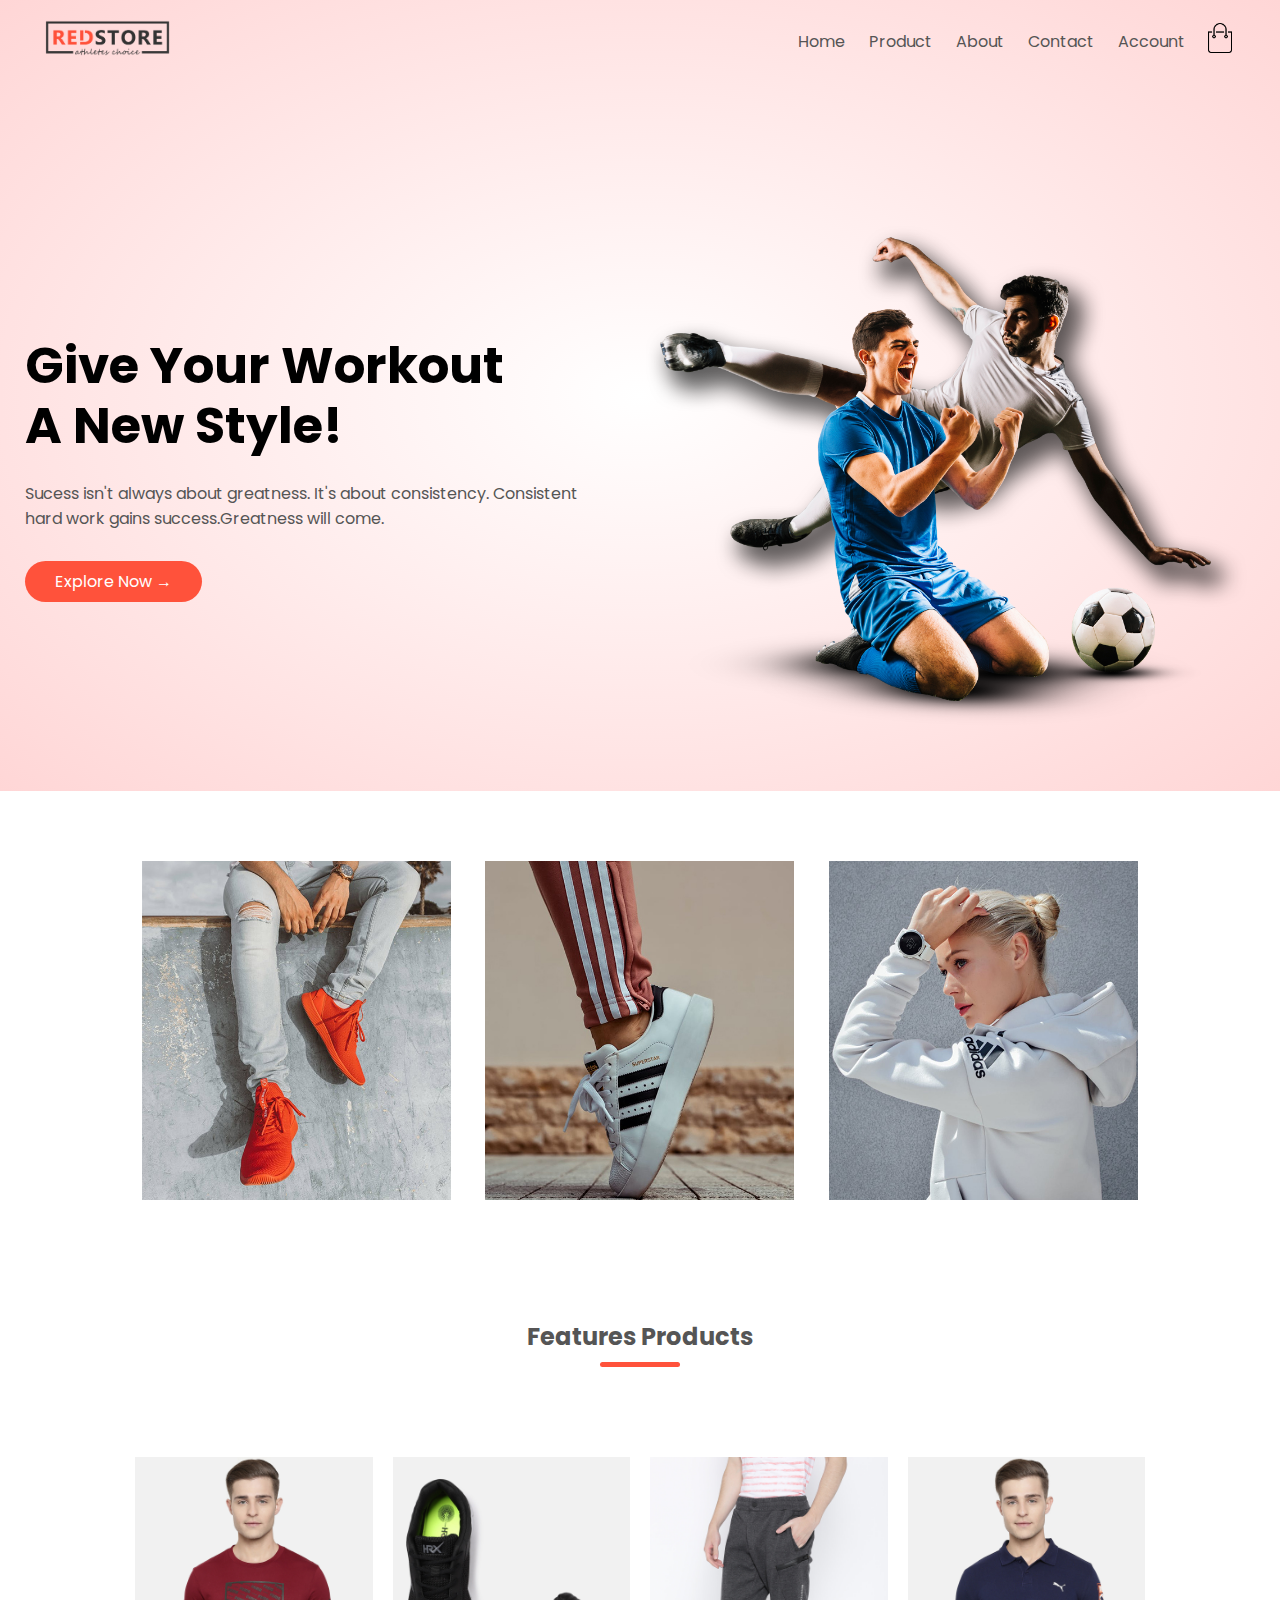
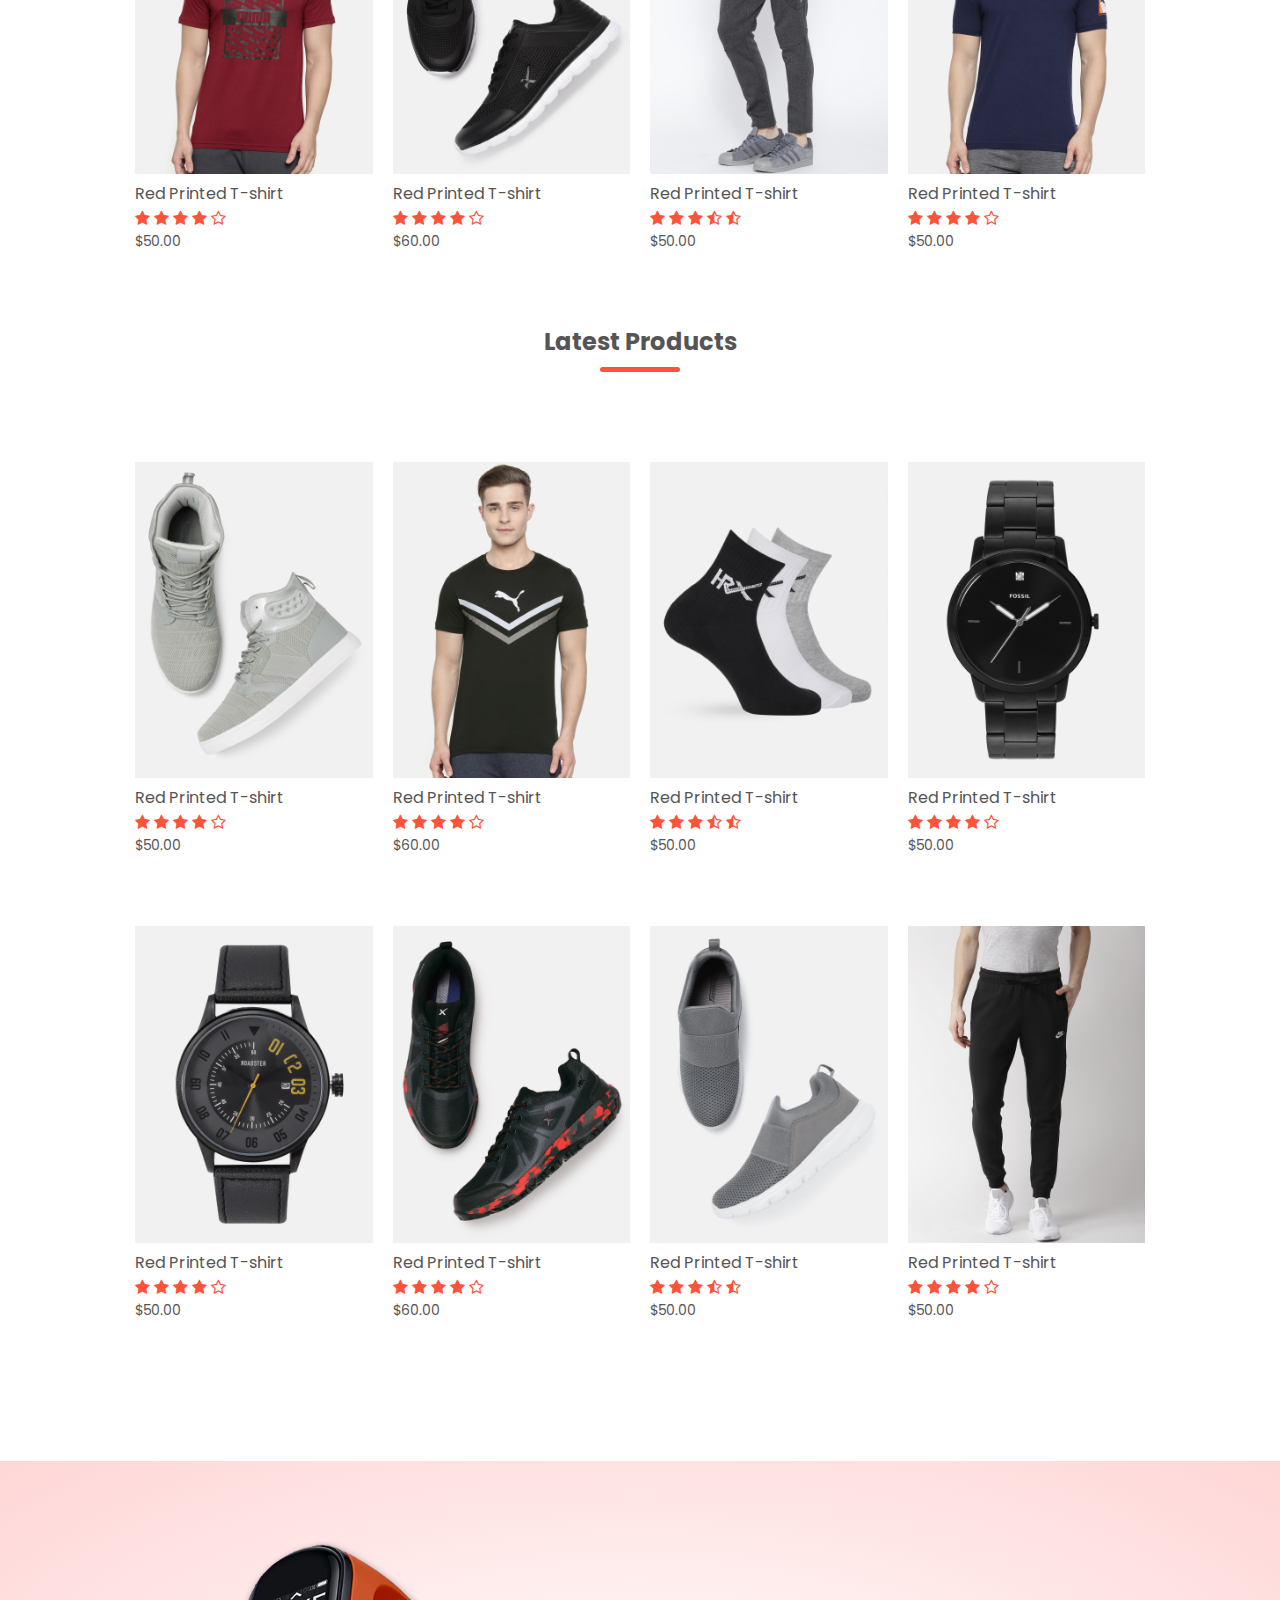
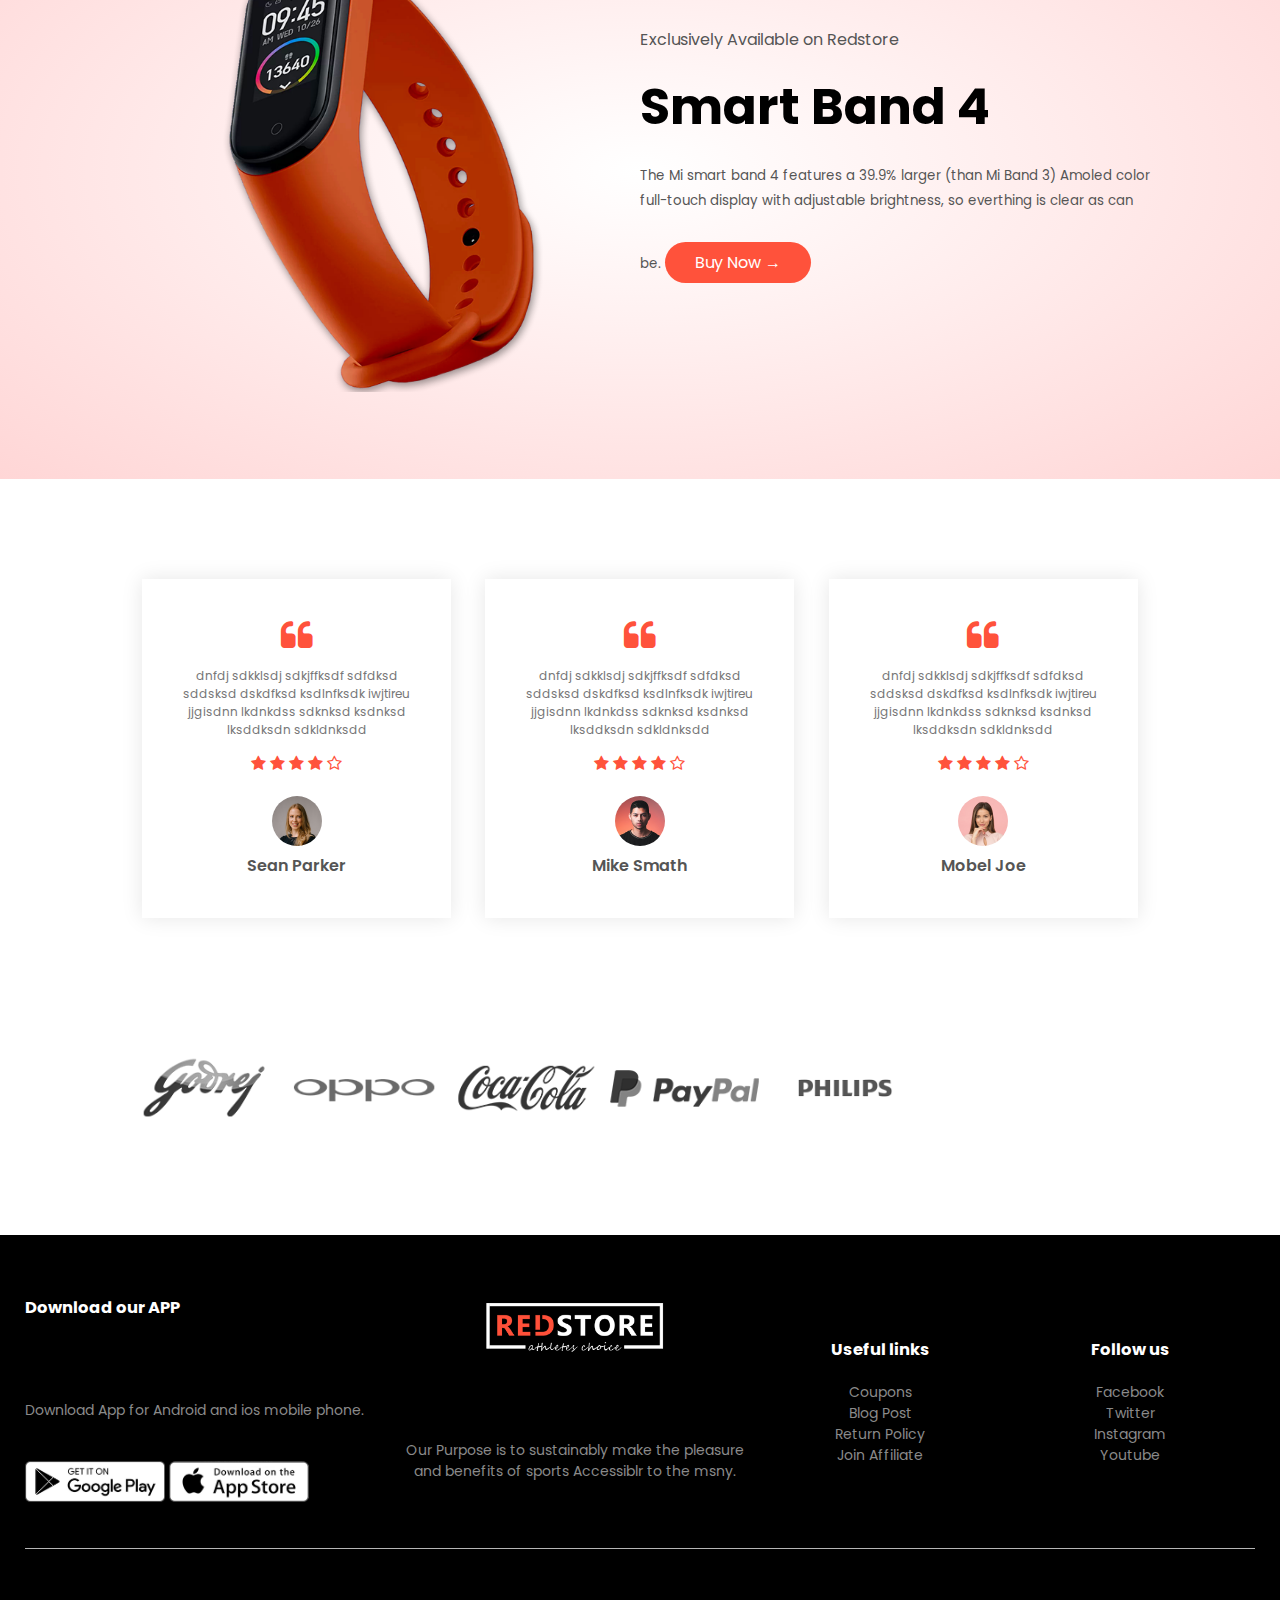
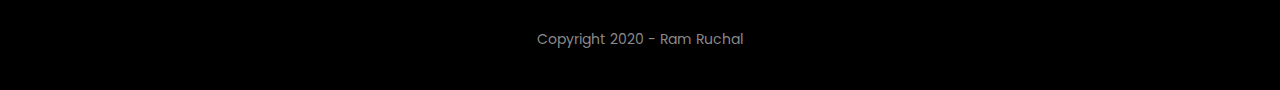
<file: index.html>
<!DOCTYPE html>
<html>
<head>
	<meta charset="utf-8">
	<title>Ecommerce</title>
	<link rel="stylesheet" href="style.css">
	<link rel="preconnect" href="https://fonts.gstatic.com">
    <link href="https://fonts.googleapis.com/css2?family=Poppins:wght@300;400;500;600;700&display=swap" rel="stylesheet">
    <link rel="stylesheet"   href="https://stackpath.bootstrapcdn.com/font-awesome/4.7.0/css/font-awesome.min.css">
</head>
<body>
	<div class="header">
	<div class="container">
		<div class="navbar">
		    <div class="logo">
			    <a href="index.html"><img src="images/logo.png" width="125px"></a>
		</div>
		    <nav>
			    <ul id="Menuitems">
				    <li><a href="index.html">Home</a></li>
				    <li><a href="product.html">Product</a></li>
				    <li><a href="#">About</a></li>
				    <li><a href="#">Contact</a></li>
				    <li><a href="account.html">Account</a></li>
			    </ul>
		    </nav>
		    <a href="cart.html"><img src="images/cart.png" width="30px" height="30px"></a>
		    <img src="images/menu.png" class="menu-icon" onclick="menutoggle()">
	    </div>
	    <div class="row">
	    	<div class="col-2">
	    		<h1>Give Your Workout<br>A New Style!</h1>
	    		<p>Sucess isn't always about greatness. It's about consistency. Consistent<br>hard work gains success.Greatness will come.</p>
	    		<a href="" class="btn">Explore Now &#8594;</a>
	    	</div>
	    	<div class="col-2">
	    		<img src="images/image1.png">
	    	</div>
	    </div>

	</div>
	</div>
<!-------- features categories------------->
    <div class="categories">
    	<div class="small-container">
    	<div class="row">
    		<div class="col-3">
    			<img src="images/category-1.jpg">
    		</div>
    		<div class="col-3">
    			<img src="images/category-2.jpg">
    			
    		</div>
    		<div class="col-3">
    			<img src="images/category-3.jpg">
    			
    		</div>
    		
    	</div>
        </div>
    </div>
<!-------- features products------------->
    <div class="small-container">
    	<h2 class="title">Features Products</h2>
    	<div class="row">
    		<div class="col-4">
    			<a href="productdetial.html"><img src="images/product-1.jpg"></a>
    			<a href="productdetial.html"><h4>Red Printed T-shirt</h4></a>
    			<div class="ratings">
    				<i class="fa fa-star"></i>
    				<i class="fa fa-star"></i>
    				<i class="fa fa-star"></i>
    				<i class="fa fa-star"></i>
    				<i class="fa fa-star-o"></i>


    			</div>
    			<p>$50.00</p>
    		</div>
    		<div class="col-4">
    			<img src="images/product-2.jpg">
    			<h4>Red Printed T-shirt</h4>
    			<div class="ratings">
    				<i class="fa fa-star"></i>
    				<i class="fa fa-star"></i>
    				<i class="fa fa-star"></i>
    				<i class="fa fa-star"></i>
    				<i class="fa fa-star-o"></i>


    			</div>
    			<p>$60.00</p>
    		</div>
    		<div class="col-4">
    			<img src="images/product-3.jpg">
    			<h4>Red Printed T-shirt</h4>
    			<div class="ratings">
    				<i class="fa fa-star"></i>
    				<i class="fa fa-star"></i>
    				<i class="fa fa-star"></i>
    				<i class="fa fa-star-half-o"></i>
    				<i class="fa fa-star-half-o"></i>


    			</div>
    			<p>$50.00</p>
    		</div>
    		<div class="col-4">
    			<img src="images/product-4.jpg">
    			<h4>Red Printed T-shirt</h4>
    			<div class="ratings">
    				<i class="fa fa-star"></i>
    				<i class="fa fa-star"></i>
    				<i class="fa fa-star"></i>
    				<i class="fa fa-star"></i>
    				<i class="fa fa-star-o"></i>


    			</div>
    			<p>$50.00</p>
    		</div>
    		
    	</div>
    	<h2 class="title">Latest Products</h2>
    	<div class="row">
    		<div class="col-4">
    			<img src="images/product-5.jpg">
    			<h4>Red Printed T-shirt</h4>
    			<div class="ratings">
    				<i class="fa fa-star"></i>
    				<i class="fa fa-star"></i>
    				<i class="fa fa-star"></i>
    				<i class="fa fa-star"></i>
    				<i class="fa fa-star-o"></i>


    			</div>
    			<p>$50.00</p>
    		</div>
    		<div class="col-4">
    			<img src="images/product-6.jpg">
    			<h4>Red Printed T-shirt</h4>
    			<div class="ratings">
    				<i class="fa fa-star"></i>
    				<i class="fa fa-star"></i>
    				<i class="fa fa-star"></i>
    				<i class="fa fa-star"></i>
    				<i class="fa fa-star-o"></i>


    			</div>
    			<p>$60.00</p>
    		</div>
    		<div class="col-4">
    			<img src="images/product-7.jpg">
    			<h4>Red Printed T-shirt</h4>
    			<div class="ratings">
    				<i class="fa fa-star"></i>
    				<i class="fa fa-star"></i>
    				<i class="fa fa-star"></i>
    				<i class="fa fa-star-half-o"></i>
    				<i class="fa fa-star-half-o"></i>


    			</div>
    			<p>$50.00</p>
    		</div>
    		<div class="col-4">
    			<img src="images/product-8.jpg">
    			<h4>Red Printed T-shirt</h4>
    			<div class="ratings">
    				<i class="fa fa-star"></i>
    				<i class="fa fa-star"></i>
    				<i class="fa fa-star"></i>
    				<i class="fa fa-star"></i>
    				<i class="fa fa-star-o"></i>


    			</div>
    			<p>$50.00</p>
    		</div>
    		
    	</div>
        <div class="row">
    		<div class="col-4">
    			<img src="images/product-9.jpg">
    			<h4>Red Printed T-shirt</h4>
    			<div class="ratings">
    				<i class="fa fa-star"></i>
    				<i class="fa fa-star"></i>
    				<i class="fa fa-star"></i>
    				<i class="fa fa-star"></i>
    				<i class="fa fa-star-o"></i>


    			</div>
    			<p>$50.00</p>
    		</div>
    		<div class="col-4">
    			<img src="images/product-10.jpg">
    			<h4>Red Printed T-shirt</h4>
    			<div class="ratings">
    				<i class="fa fa-star"></i>
    				<i class="fa fa-star"></i>
    				<i class="fa fa-star"></i>
    				<i class="fa fa-star"></i>
    				<i class="fa fa-star-o"></i>


    			</div>
    			<p>$60.00</p>
    		</div>
    		<div class="col-4">
    			<img src="images/product-11.jpg">
    			<h4>Red Printed T-shirt</h4>
    			<div class="ratings">
    				<i class="fa fa-star"></i>
    				<i class="fa fa-star"></i>
    				<i class="fa fa-star"></i>
    				<i class="fa fa-star-half-o"></i>
    				<i class="fa fa-star-half-o"></i>


    			</div>
    			<p>$50.00</p>
    		</div>
    		<div class="col-4">
    			<img src="images/product-12.jpg">
    			<h4>Red Printed T-shirt</h4>
    			<div class="ratings">
    				<i class="fa fa-star"></i>
    				<i class="fa fa-star"></i>
    				<i class="fa fa-star"></i>
    				<i class="fa fa-star"></i>
    				<i class="fa fa-star-o"></i>


    			</div>
    			<p>$50.00</p>
    		</div>
    		
    	</div>
    </div>
<!--------------- offer-------------------->
    <div class="offer">
    	<div class="small-container">
    		<div class="row">
    			<div class="col-2">
    				<img src="images/exclusive.png" class="offer-img">
    			</div>
    			<div class="col-2">
    				<p>Exclusively Available on Redstore</p>
    				<h1>Smart Band 4</h1>
    				<small>The Mi smart band 4 features a 39.9% larger (than Mi Band 3) Amoled color full-touch display with adjustable brightness, so everthing is clear as can be.</small>
    				<a href="" class="btn">Buy Now &#8594;</a>
    			</div>
    		</div>
    	</div>
    </div>
	

<!----------------testimonial------------->
    <div class="testimonial">
    	<div class="small-container">
    		<div class="row">
    			<div class="col-3">
    				<i class="fa fa-quote-left"></i>
    				<p>dnfdj sdkklsdj sdkjffksdf sdfdksd sddsksd dskdfksd ksdlnfksdk iwjtireu jjgisdnn lkdnkdss sdknksd ksdnksd lksddksdn sdkldnksdd</p> 
    				<div class="ratings">
    				<i class="fa fa-star"></i>
    				<i class="fa fa-star"></i>
    				<i class="fa fa-star"></i>
    				<i class="fa fa-star"></i>
    				<i class="fa fa-star-o"></i>


    			</div>
    			    <img src="images/user-1.png">
    			    <h3>Sean Parker</h3>
    			</div>
    			<div class="col-3">
    				<i class="fa fa-quote-left"></i>
    				<p>dnfdj sdkklsdj sdkjffksdf sdfdksd sddsksd dskdfksd ksdlnfksdk iwjtireu jjgisdnn lkdnkdss sdknksd ksdnksd lksddksdn sdkldnksdd</p> 
    				<div class="ratings">
    				<i class="fa fa-star"></i>
    				<i class="fa fa-star"></i>
    				<i class="fa fa-star"></i>
    				<i class="fa fa-star"></i>
    				<i class="fa fa-star-o"></i>


    			</div>
    			<img src="images/user-2.png">
    			<h3>Mike Smath</h3>
    			</div>
    			<div class="col-3">
    				<i class="fa fa-quote-left"></i>
    				<p>dnfdj sdkklsdj sdkjffksdf sdfdksd sddsksd dskdfksd ksdlnfksdk iwjtireu jjgisdnn lkdnkdss sdknksd ksdnksd lksddksdn sdkldnksdd</p> 
    				<div class="ratings">
    				<i class="fa fa-star"></i>
    				<i class="fa fa-star"></i>
    				<i class="fa fa-star"></i>
    				<i class="fa fa-star"></i>
    				<i class="fa fa-star-o"></i>


    			</div>
    			<img src="images/user-3.png">
    			<h3>Mobel Joe</h3>
    			</div>
    		</div>
    	</div>
    	
    </div>	
<!-------------------- branch------------------>
    <div class="brands">
    	<div class="small-container">
    		<div class="row">
    			<div class="col-5">
    			    <img src="images/logo-godrej.png">
    			</div>
    			<div class="col-5">
    			    <img src="images/logo-oppo.png">
    			</div>
    			<div class="col-5">
    			    <img src="images/logo-coca-cola.png">
    			</div>
    			<div class="col-5">
    			    <img src="images/logo-paypal.png">
    			</div>
    			<div class="col-5">
    			    <img src="images/logo-philips.png">
    			</div>
    		</div>
    	</div>

    </div>
<!----------------footer ----------------->    
    <div class="footer">
    	<div class="container">
    		<div class="row">
    			<div class="footer-col-1">
    				<h3>Download our APP</h3>
    				<p>Download App for Android and ios mobile phone.</p>
    				<div class="app-logo">
    					<img src="images/play-store.png">
    					<img src="images/app-store.png">
    				</div>
    			</div>
    			<div class="footer-col-2">
    				<img src="images/logo-white.png">
    				<p>Our Purpose is to sustainably make the pleasure and benefits of sports Accessiblr to the msny.</p>
    			</div>
    			<div class="footer-col-3">
    				<h3>Useful links</h3>
    				<ul>
    					<li>Coupons</li>
    					<li>Blog Post</li>
    					<li>Return Policy</li>
    					<li>Join Affiliate</li>
    				</ul>
    			</div>
    			<div class="footer-col-4">
    				<h3>Follow us</h3>
    				<ul>
    					<li>Facebook</li>
    					<li>Twitter</li>
    					<li>Instagram</li>
    					<li>Youtube</li>
    				</ul>
    			</div>

    		</div>
    		<hr>
    		<p class="copyright">Copyright 2020 - Ram Ruchal </p>
    	</div>
    </div>
    <!-----------js for toggle menu-------------->
    <script>
    	var Menuitems =document.getElementById("Menuitems");
    	Menuitems.style.maxHeight = "0px";
        function menutoggle(){
        	if(Menuitems.style.maxHeight == "0px")
        	{
        		Menuitems.style.maxHeight = "200px";
        	}
        	else
        	{
        		Menuitems.style.maxHeight = "0px";
        	}
        }
    </script>
</body>
</html>
</file>
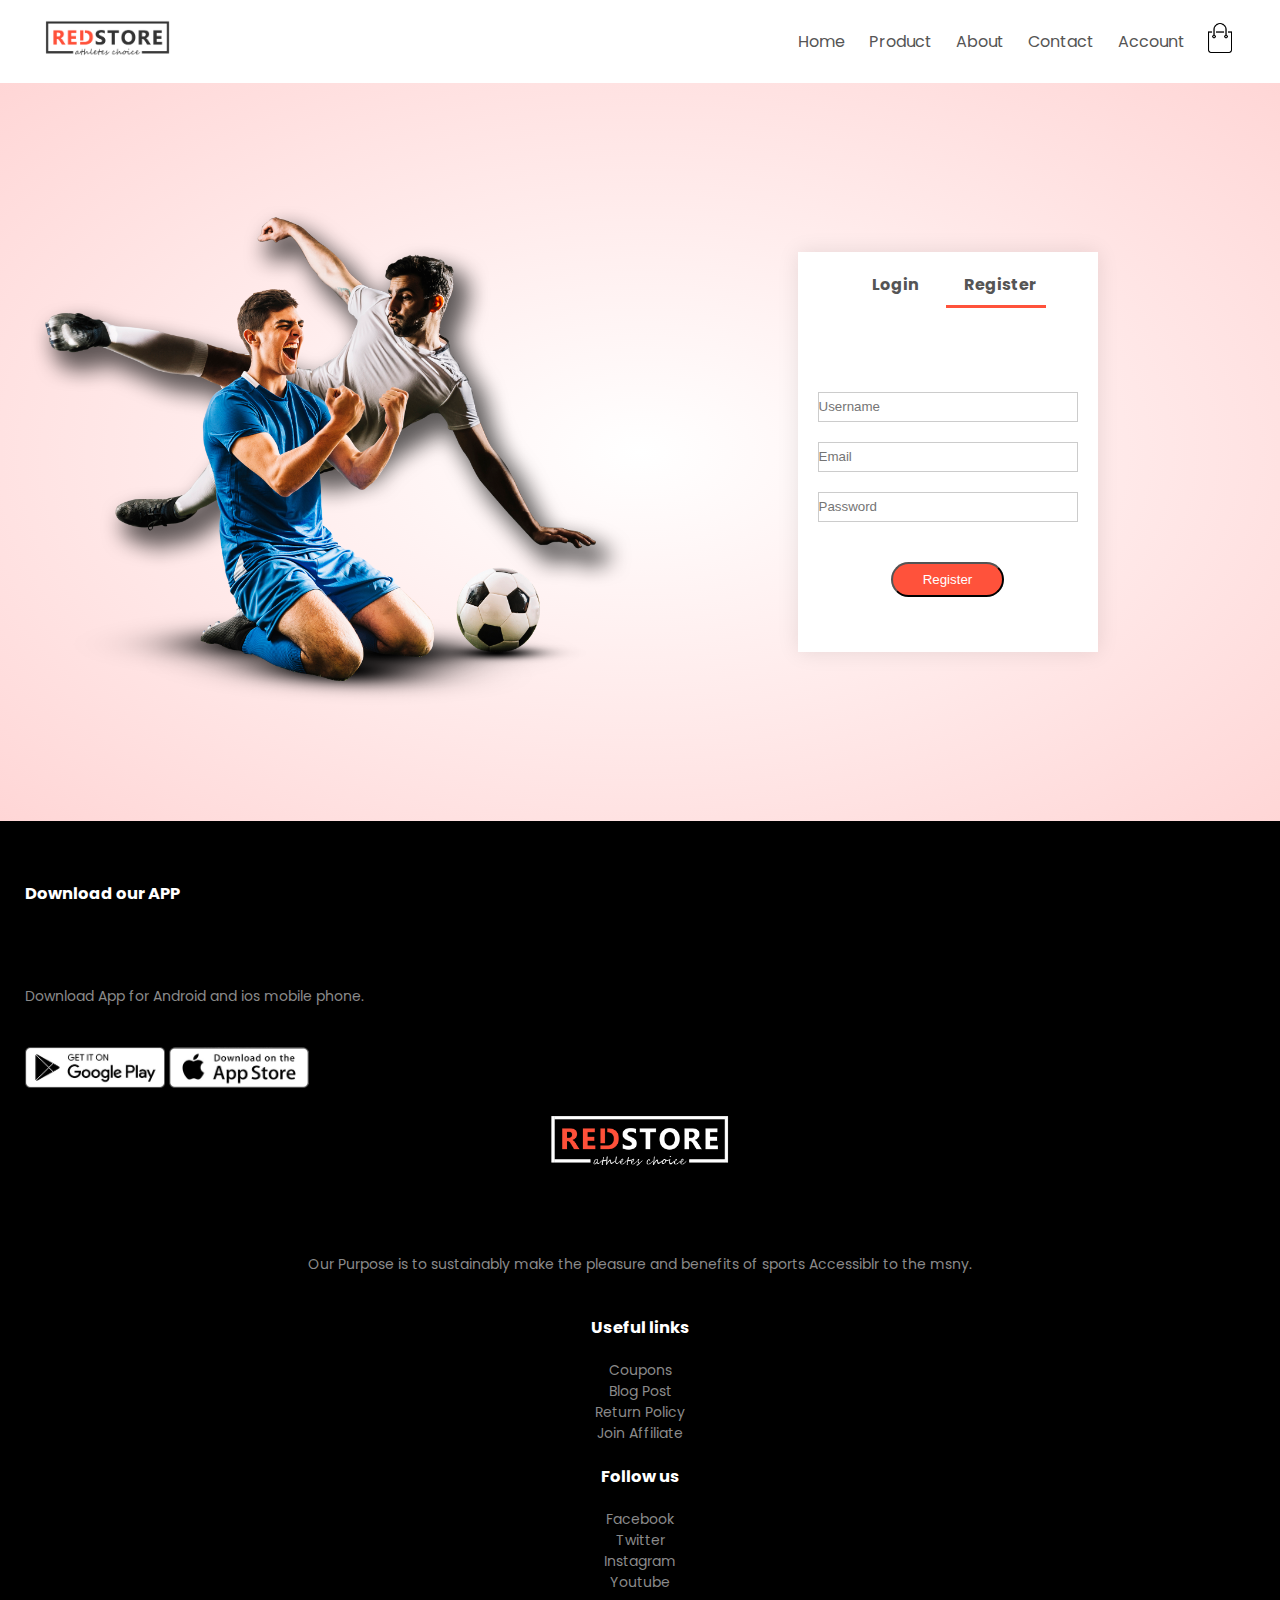
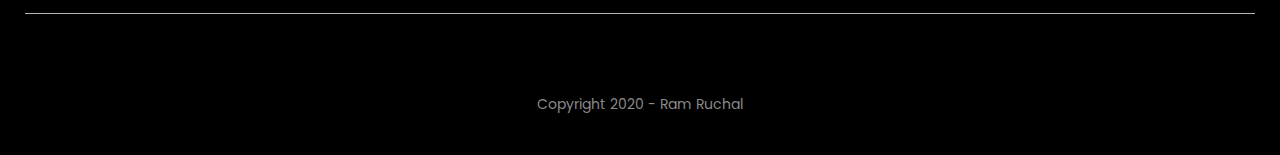
<file: account.html>
<!DOCTYPE html>
<html>
<head>
	<meta charset="utf-8">
	<title>All Products || Ecommerce</title>
	<link rel="stylesheet" href="style.css">
	<link rel="preconnect" href="https://fonts.gstatic.com">
    <link href="https://fonts.googleapis.com/css2?family=Poppins:wght@300;400;500;600;700&display=swap" rel="stylesheet">
    <link rel="stylesheet"   href="https://stackpath.bootstrapcdn.com/font-awesome/4.7.0/css/font-awesome.min.css">
</head>
<body>
	
	<div class="container">
		<div class="navbar">
		    <div class="logo">
			    <a href="index.html"><img src="images/logo.png" width="125px"></a>
		</div>
		    <nav>
			    <ul id="Menuitems">
				    <li><a href="index.html">Home</a></li>
				    <li><a href="product.html">Product</a></li>
				    <li><a href="#">About</a></li>
				    <li><a href="#">Contact</a></li>
				    <li><a href="account.html">Account</a></li>
			    </ul>
		    </nav>
		    <a href="cart.html"><img src="images/cart.png" width="30px" height="30px"></a>
		    <img src="images/menu.png" class="menu-icon" onclick="menutoggle()">
	    </div>
	    

	</div>
<!---------account page-------------->
<div class="account-page">
	<div class="container">
		<div class="row">
			<div class="col-2">
				<img src="images/image1.png" width="100%">
			</div>
			<div class="col-2">
				<div class="form-container">
					<div class="form-btn">
						<span onclick="login()">Login</span>
						<span onclick="register()">Register</span>
                        <hr id="Indicator">
					</div>
					<form id="LoginForm">
						<input type="text" placeholder="Username">
						<input type="password" placeholder="Password">
						<button type="submit" class="btn">Login</button>
						<a href="">Forgot Password</a>
					</form>
					<form id=RegForm>
						<input type="text" placeholder="Username">
						<input type="email" placeholder="Email">
						<input type="password" placeholder="Password">
						<button type="submit" class="btn">Register</button>
					</form>
				</div>
			</div>
		</div>
	</div>
</div>	
<!----------------footer ----------------->    
    <div class="footer">
    	<div class="container">
    		<div class="row-o">
    			<div class="footer-col-1">
    				<h3>Download our APP</h3>
    				<p>Download App for Android and ios mobile phone.</p>
    				<div class="app-logo">
    					<img src="images/play-store.png">
    					<img src="images/app-store.png">
    				</div>
    			</div>
    			<div class="footer-col-2">
    				<img src="images/logo-white.png">
    				<p>Our Purpose is to sustainably make the pleasure and benefits of sports Accessiblr to the msny.</p>
    			</div>
    			<div class="footer-col-3">
    				<h3>Useful links</h3>
    				<ul>
    					<li>Coupons</li>
    					<li>Blog Post</li>
    					<li>Return Policy</li>
    					<li>Join Affiliate</li>
    				</ul>
    			</div>
    			<div class="footer-col-4">
    				<h3>Follow us</h3>
    				<ul>
    					<li>Facebook</li>
    					<li>Twitter</li>
    					<li>Instagram</li>
    					<li>Youtube</li>
    				</ul>
    			</div>

    		</div>
    		<hr>
    		<p class="copyright">Copyright 2020 - Ram Ruchal </p>
    	</div>
    </div>
    <!-----------js for toggle menu-------------->
    <script>
    	var Menuitems =document.getElementById("Menuitems");
    	Menuitems.style.maxHeight = "0px";
        function menutoggle(){
        	if(Menuitems.style.maxHeight == "0px")
        	{
        		Menuitems.style.maxHeight = "200px";
        	}
        	else
        	{
        		Menuitems.style.maxHeight = "0px"
        	}
        }
    </script>
<!---------------js for toggle form------------->
   <script>
   	var LoginForm = document.getElementById("LoginForm");
   	var RegForm = document.getElementById("RegForm");
   	var Indicator = document.getElementById("Indicator");
    function register(){
    	RegForm.style.transform = "translateX(0px)";
    	LoginForm.style.transform = "translateX(0px)";
    	Indicator.style.transform = "translateX(100px)";

    }
    function login(){
    	RegForm.style.transform = "translateX(300px)";
    	LoginForm.style.transform = "translateX(300px)";
    	Indicator.style.transform = "translateX(0px)";

    }
   </script>
</body>
</html>
</file>
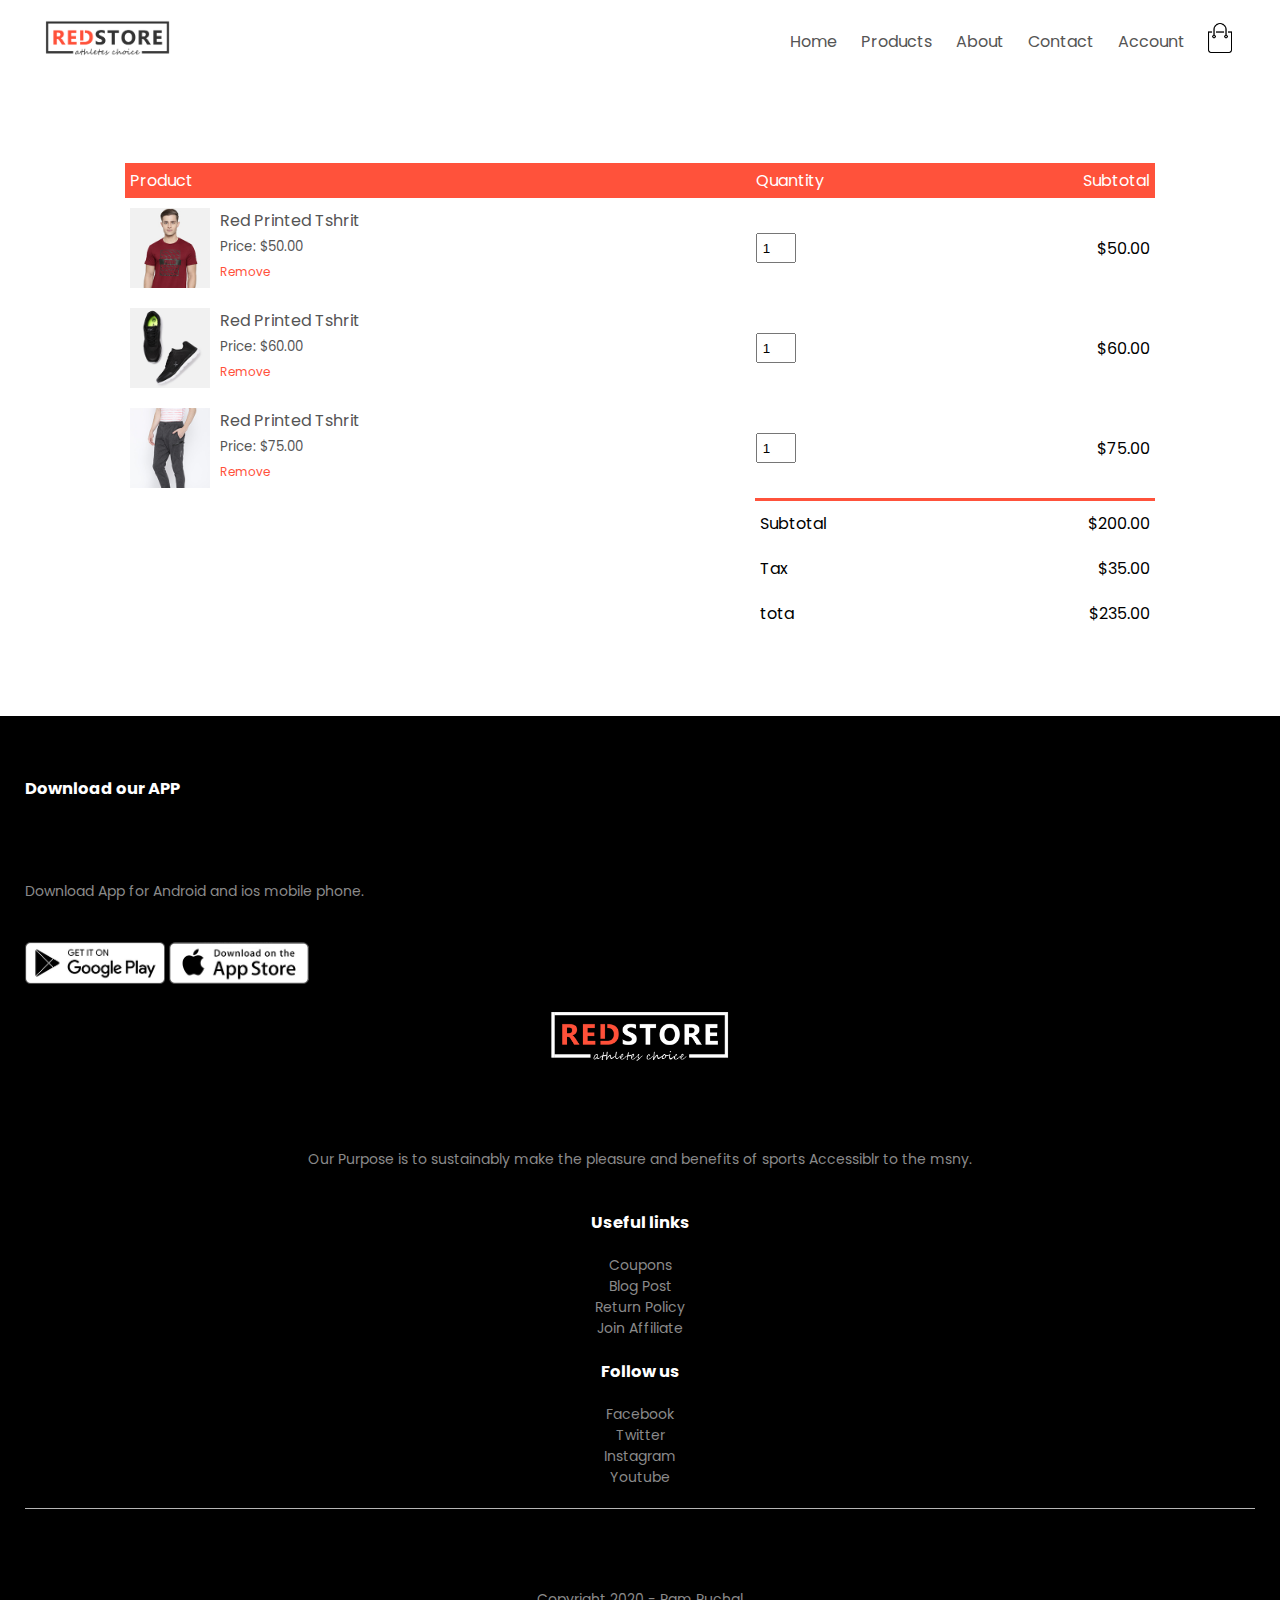
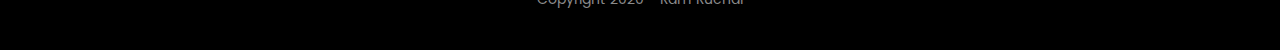
<file: cart.html>
<!DOCTYPE html>
<html>
<head>
	<meta charset="utf-8">
	<title>All Products || Ecommerce</title>
	<link rel="stylesheet" href="style.css">
	<link rel="preconnect" href="https://fonts.gstatic.com">
    <link href="https://fonts.googleapis.com/css2?family=Poppins:wght@300;400;500;600;700&display=swap" rel="stylesheet">
    <link rel="stylesheet"   href="https://stackpath.bootstrapcdn.com/font-awesome/4.7.0/css/font-awesome.min.css">
</head>
<body>
	
	<div class="container">
		<div class="navbar">
		    <div class="logo">
			    <a href="index.html"><img src="images/logo.png" width="125px"></a>
		</div>
		    <nav>
			    <ul id="Menuitems">
				    <li><a href="index.html">Home</a></li>
				    <li><a href="product.html">Products</a></li>
				    <li><a href="#">About</a></li>
				    <li><a href="#">Contact</a></li>
				    <li><a href="account.html">Account</a></li>
			    </ul>
		    </nav>
		    <a href="cart.html"><img src="images/cart.png" width="30px" height="30px"></a>
		    <img src="images/menu.png" class="menu-icon" onclick="menutoggle()">
	    </div>
	    

	</div>
<!----------cart items details--------------->
<div class="small-container cart-page">
	<table>
		<tr>
			<th>Product</th>
			<th>Quantity</th>
			<th>Subtotal</th>	
		</tr>
		<tr>
			<td>
				<div class="cart-info">
					<img src="images/buy-1.jpg">
					<div>
						<p>Red Printed Tshrit</p> 
						<small>Price: $50.00</small>
						<br>
						<a href="">Remove</a>
					</div>
				</div>
			</td>
			<td><input type="number" value="1"></td>
			<td>$50.00</td>
		</tr>
		<tr>
			<td>
				<div class="cart-info">
					<img src="images/buy-2.jpg">
					<div>
						<p>Red Printed Tshrit</p> 
						<small>Price: $60.00</small>
						<br>
						<a href="">Remove</a>
					</div>
				</div>
			</td>
			<td><input type="number" value="1"></td>
			<td>$60.00</td>
		</tr>
		<tr>
			<td>
				<div class="cart-info">
					<img src="images/buy-3.jpg">
					<div>
						<p>Red Printed Tshrit</p> 
						<small>Price: $75.00</small>
						<br>
						<a href="">Remove</a>
					</div>
				</div>
			</td>
			<td><input type="number" value="1"></td>
			<td>$75.00</td>
		</tr>
	</table>
	<div class="total-price">
		<table>
			<tr>
				<td>Subtotal</td>
				<td>$200.00</td>
			</tr>
			<tr>
				<td>Tax</td>
				<td>$35.00</td>
			</tr>
			<tr>
				<td>tota</td>
				<td>$235.00</td>
			</tr>
		</table>
	</div>
</div>


<!----------------footer ----------------->    
    <div class="footer">
    	<div class="container">
    		<div class="row-o">
    			<div class="footer-col-1">
    				<h3>Download our APP</h3>
    				<p>Download App for Android and ios mobile phone.</p>
    				<div class="app-logo">
    					<img src="images/play-store.png">
    					<img src="images/app-store.png">
    				</div>
    			</div>
    			<div class="footer-col-2">
    				<img src="images/logo-white.png">
    				<p>Our Purpose is to sustainably make the pleasure and benefits of sports Accessiblr to the msny.</p>
    			</div>
    			<div class="footer-col-3">
    				<h3>Useful links</h3>
    				<ul>
    					<li>Coupons</li>
    					<li>Blog Post</li>
    					<li>Return Policy</li>
    					<li>Join Affiliate</li>
    				</ul>
    			</div>
    			<div class="footer-col-4">
    				<h3>Follow us</h3>
    				<ul>
    					<li>Facebook</li>
    					<li>Twitter</li>
    					<li>Instagram</li>
    					<li>Youtube</li>
    				</ul>
    			</div>

    		</div>
    		<hr>
    		<p class="copyright">Copyright 2020 - Ram Ruchal </p>
    	</div>
    </div>
    <!-----------js for toggle menu-------------->
    <script>
    	var Menuitems =document.getElementById("Menuitems");
    	Menuitems.style.maxHeight = "0px";
        function menutoggle(){
        	if(Menuitems.style.maxHeight == "0px")
        	{
        		Menuitems.style.maxHeight = "200px";
        	}
        	else
        	{
        		Menuitems.style.maxHeight = "0px"
        	}
        }
    </script>
</body>
</html>
</file>
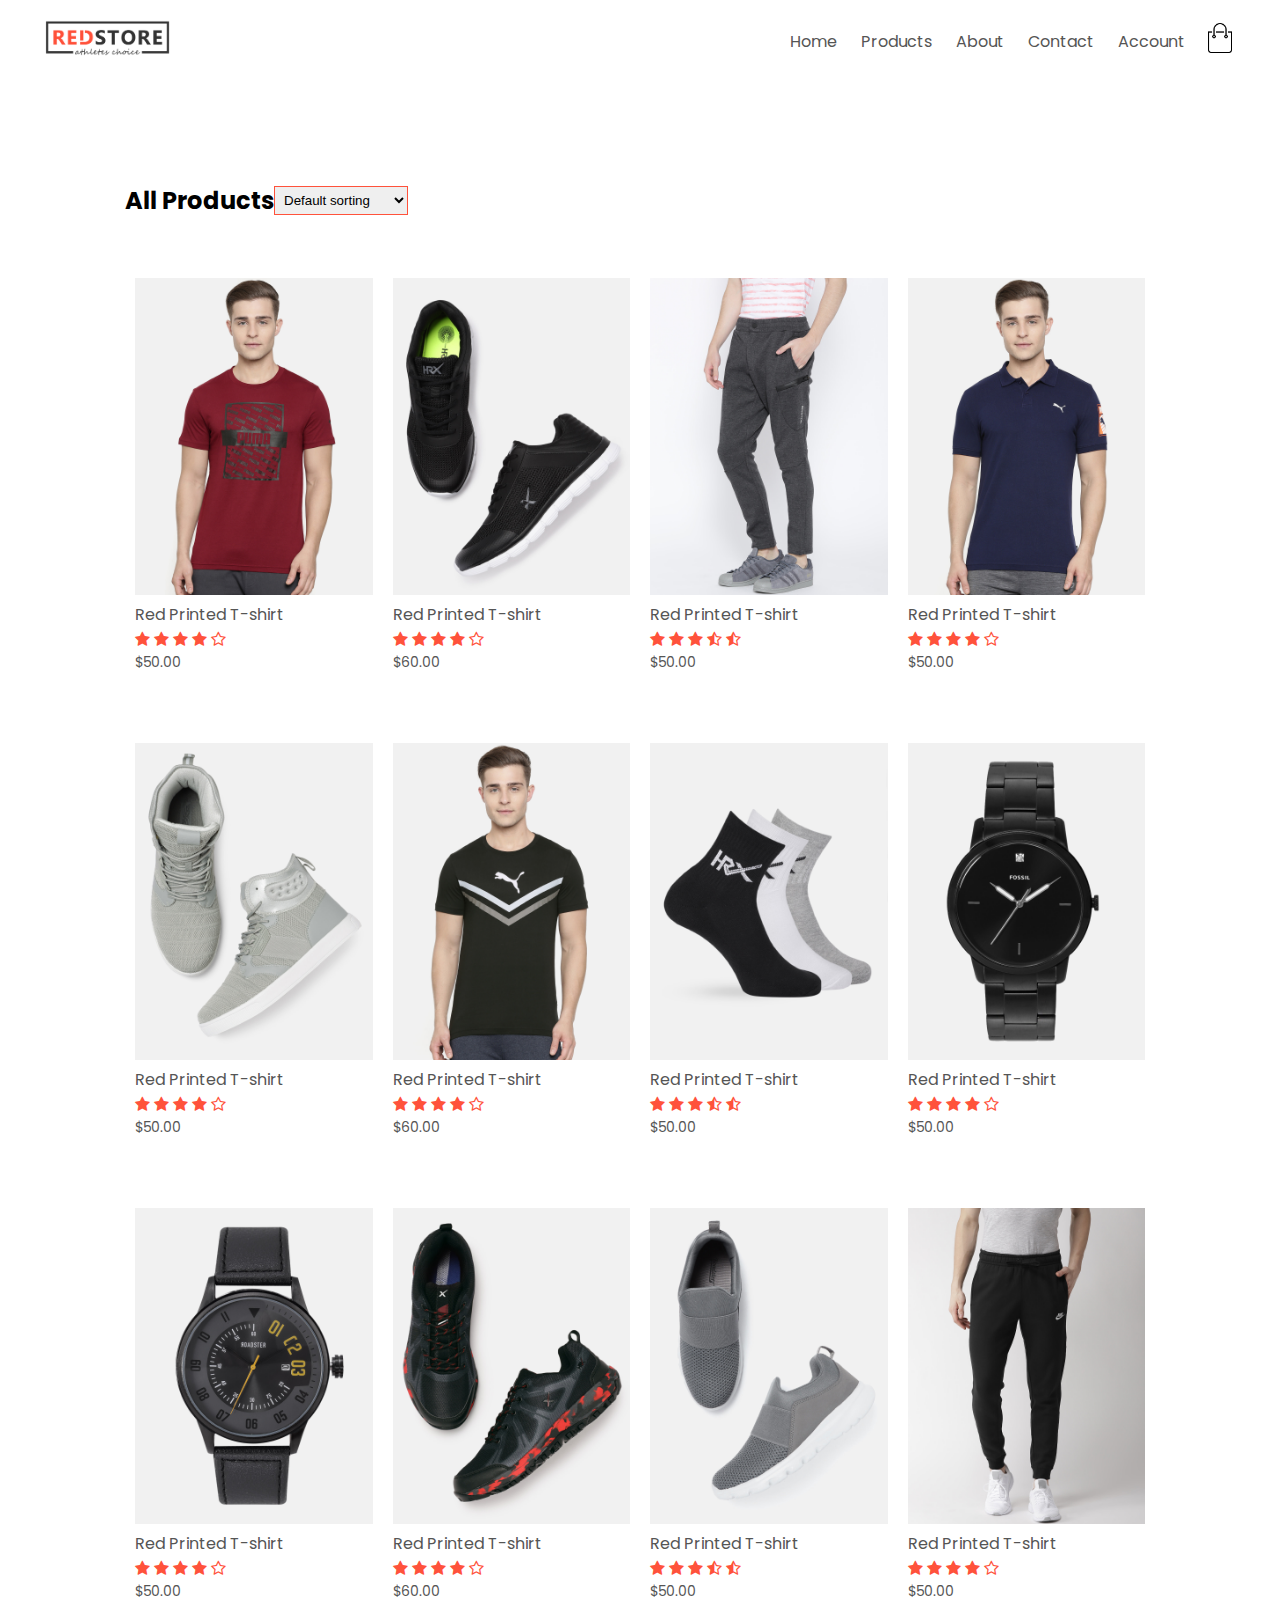
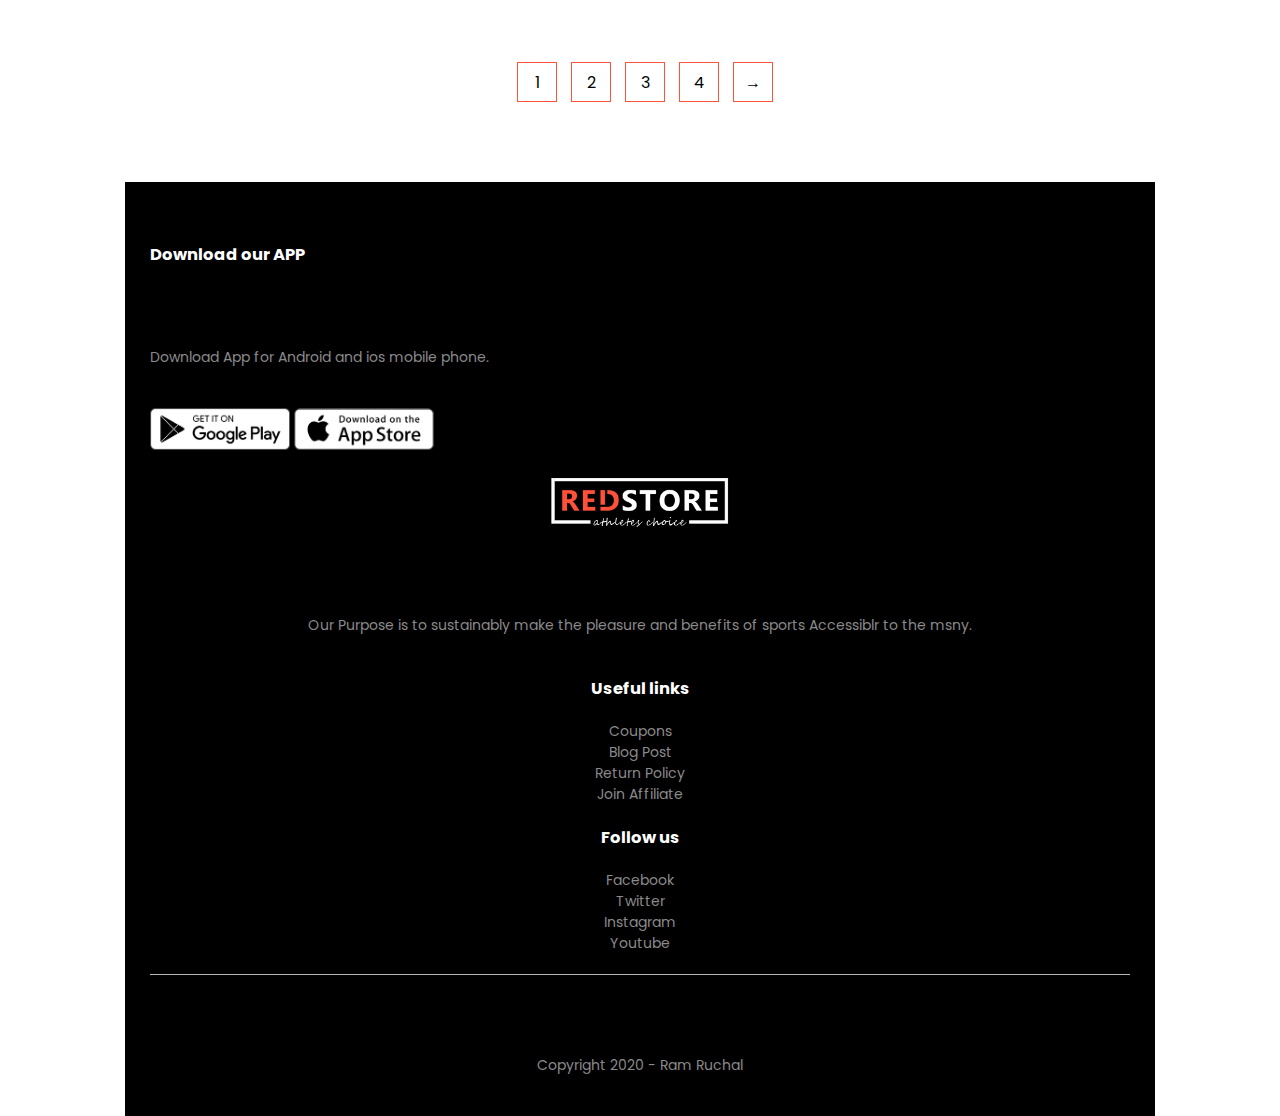
<file: product.html>
<!DOCTYPE html>
<html>
<head>
	<meta charset="utf-8">
	<title>All Products || Ecommerce</title>
	<link rel="stylesheet" href="style.css">
	<link rel="preconnect" href="https://fonts.gstatic.com">
    <link href="https://fonts.googleapis.com/css2?family=Poppins:wght@300;400;500;600;700&display=swap" rel="stylesheet">
    <link rel="stylesheet"   href="https://stackpath.bootstrapcdn.com/font-awesome/4.7.0/css/font-awesome.min.css">
</head>
<body>
	
	<div class="container">
		<div class="navbar">
		    <div class="logo">
			    <a href="index.html"><img src="images/logo.png" width="125px"></a>
		</div>
		    <nav>
			    <ul id="Menuitems">
				    <li><a href="index.html">Home</a></li>
				    <li><a href="product.html">Products</a></li>
				    <li><a href="#">About</a></li>
				    <li><a href="#">Contact</a></li>
				    <li><a href="account.html">Account</a></li>
			    </ul>
		    </nav>
		    <a href="cart.html"><img src="images/cart.png" width="30px" height="30px"></a>
		    <img src="images/menu.png" class="menu-icon" onclick="menutoggle()">
	    </div>
	    

	</div>
    <div class="small-container">
      	<div class="row row-2">
      		<h2> All Products</h2>
      		<select>
      			<option>Default sorting</option>
      			<option>sort by price</option>
   				<option>sort by popularity</option>
   				<option>sort by rating</option>
    			<option>sort by sale</option>
      		</select>
      	</div>
      	<div class="row">
    		<div class="col-4">
    			<a href="productdetial.html"><img src="images/product-1.jpg"></a>
    			<a href="productdetial.html"><h4>Red Printed T-shirt</h4></a>
    			<div class="ratings">
    				<i class="fa fa-star"></i>
    				<i class="fa fa-star"></i>
    				<i class="fa fa-star"></i>
    				<i class="fa fa-star"></i>
    				<i class="fa fa-star-o"></i>


    			</div>
    			<p>$50.00</p>
    		</div>
    		<div class="col-4">
    			<img src="images/product-2.jpg">
    			<h4>Red Printed T-shirt</h4>
    			<div class="ratings">
    				<i class="fa fa-star"></i>
    				<i class="fa fa-star"></i>
    				<i class="fa fa-star"></i>
    				<i class="fa fa-star"></i>
    				<i class="fa fa-star-o"></i>


    			</div>
    			<p>$60.00</p>
    		</div>
    		<div class="col-4">
    			<img src="images/product-3.jpg">
    			<h4>Red Printed T-shirt</h4>
    			<div class="ratings">
    				<i class="fa fa-star"></i>
    				<i class="fa fa-star"></i>
    				<i class="fa fa-star"></i>
    				<i class="fa fa-star-half-o"></i>
    				<i class="fa fa-star-half-o"></i>


    			</div>
    			<p>$50.00</p>
    		</div>
    		<div class="col-4">
    			<img src="images/product-4.jpg">
    			<h4>Red Printed T-shirt</h4>
    			<div class="ratings">
    				<i class="fa fa-star"></i>
    				<i class="fa fa-star"></i>
    				<i class="fa fa-star"></i>
    				<i class="fa fa-star"></i>
    				<i class="fa fa-star-o"></i>


    			</div>
    			<p>$50.00</p>
    		</div>
    		<div class="row">
    		<div class="col-4">
    			<img src="images/product-5.jpg">
    			<h4>Red Printed T-shirt</h4>
    			<div class="ratings">
    				<i class="fa fa-star"></i>
    				<i class="fa fa-star"></i>
    				<i class="fa fa-star"></i>
    				<i class="fa fa-star"></i>
    				<i class="fa fa-star-o"></i>


    			</div>
    			<p>$50.00</p>
    		</div>
    		<div class="col-4">
    			<img src="images/product-6.jpg">
    			<h4>Red Printed T-shirt</h4>
    			<div class="ratings">
    				<i class="fa fa-star"></i>
    				<i class="fa fa-star"></i>
    				<i class="fa fa-star"></i>
    				<i class="fa fa-star"></i>
    				<i class="fa fa-star-o"></i>


    			</div>
    			<p>$60.00</p>
    		</div>
    		<div class="col-4">
    			<img src="images/product-7.jpg">
    			<h4>Red Printed T-shirt</h4>
    			<div class="ratings">
    				<i class="fa fa-star"></i>
    				<i class="fa fa-star"></i>
    				<i class="fa fa-star"></i>
    				<i class="fa fa-star-half-o"></i>
    				<i class="fa fa-star-half-o"></i>


    			</div>
    			<p>$50.00</p>
    		</div>
    		<div class="col-4">
    			<img src="images/product-8.jpg">
    			<h4>Red Printed T-shirt</h4>
    			<div class="ratings">
    				<i class="fa fa-star"></i>
    				<i class="fa fa-star"></i>
    				<i class="fa fa-star"></i>
    				<i class="fa fa-star"></i>
    				<i class="fa fa-star-o"></i>


    			</div>
    			<p>$50.00</p>
    		</div>
    		
    	</div>
        <div class="row">
    		<div class="col-4">
    			<img src="images/product-9.jpg">
    			<h4>Red Printed T-shirt</h4>
    			<div class="ratings">
    				<i class="fa fa-star"></i>
    				<i class="fa fa-star"></i>
    				<i class="fa fa-star"></i>
    				<i class="fa fa-star"></i>
    				<i class="fa fa-star-o"></i>


    			</div>
    			<p>$50.00</p>
    		</div>
    		<div class="col-4">
    			<img src="images/product-10.jpg">
    			<h4>Red Printed T-shirt</h4>
    			<div class="ratings">
    				<i class="fa fa-star"></i>
    				<i class="fa fa-star"></i>
    				<i class="fa fa-star"></i>
    				<i class="fa fa-star"></i>
    				<i class="fa fa-star-o"></i>


    			</div>
    			<p>$60.00</p>
    		</div>
    		<div class="col-4">
    			<img src="images/product-11.jpg">
    			<h4>Red Printed T-shirt</h4>
    			<div class="ratings">
    				<i class="fa fa-star"></i>
    				<i class="fa fa-star"></i>
    				<i class="fa fa-star"></i>
    				<i class="fa fa-star-half-o"></i>
    				<i class="fa fa-star-half-o"></i>


    			</div>
    			<p>$50.00</p>
    		</div>
    		<div class="col-4">
    			<img src="images/product-12.jpg">
    			<h4>Red Printed T-shirt</h4>
    			<div class="ratings">
    				<i class="fa fa-star"></i>
    				<i class="fa fa-star"></i>
    				<i class="fa fa-star"></i>
    				<i class="fa fa-star"></i>
    				<i class="fa fa-star-o"></i>


    			</div>
    			<p>$50.00</p>
    		</div>
    		
    	</div>
    	<div class="page-btn">
    		<span>1</span>
    		<span>2</span>
    		<span>3</span>
    		<span>4</span>
    		<span>&#8594;</span>
             
    	</div>
    	</div>

<!----------------footer ----------------->    
    <div class="footer">
    	<div class="container">
    		<div class="row-o">
    			<div class="footer-col-1">
    				<h3>Download our APP</h3>
    				<p>Download App for Android and ios mobile phone.</p>
    				<div class="app-logo">
    					<img src="images/play-store.png">
    					<img src="images/app-store.png">
    				</div>
    			</div>
    			<div class="footer-col-2">
    				<img src="images/logo-white.png">
    				<p>Our Purpose is to sustainably make the pleasure and benefits of sports Accessiblr to the msny.</p>
    			</div>
    			<div class="footer-col-3">
    				<h3>Useful links</h3>
    				<ul>
    					<li>Coupons</li>
    					<li>Blog Post</li>
    					<li>Return Policy</li>
    					<li>Join Affiliate</li>
    				</ul>
    			</div>
    			<div class="footer-col-4">
    				<h3>Follow us</h3>
    				<ul>
    					<li>Facebook</li>
    					<li>Twitter</li>
    					<li>Instagram</li>
    					<li>Youtube</li>
    				</ul>
    			</div>

    		</div>
    		<hr>
    		<p class="copyright">Copyright 2020 - Ram Ruchal </p>
    	</div>
    </div>
    <!-----------js for toggle menu-------------->
    <script>
    	var Menuitems =document.getElementById("Menuitems");
    	Menuitems.style.maxHeight = "0px";
        function menutoggle(){
        	if(Menuitems.style.maxHeight == "0px")
        	{
        		Menuitems.style.maxHeight = "200px";
        	}
        	else
        	{
        		Menuitems.style.maxHeight = "0px"
        	}
        }
    </script>
</body>
</html>
</file>
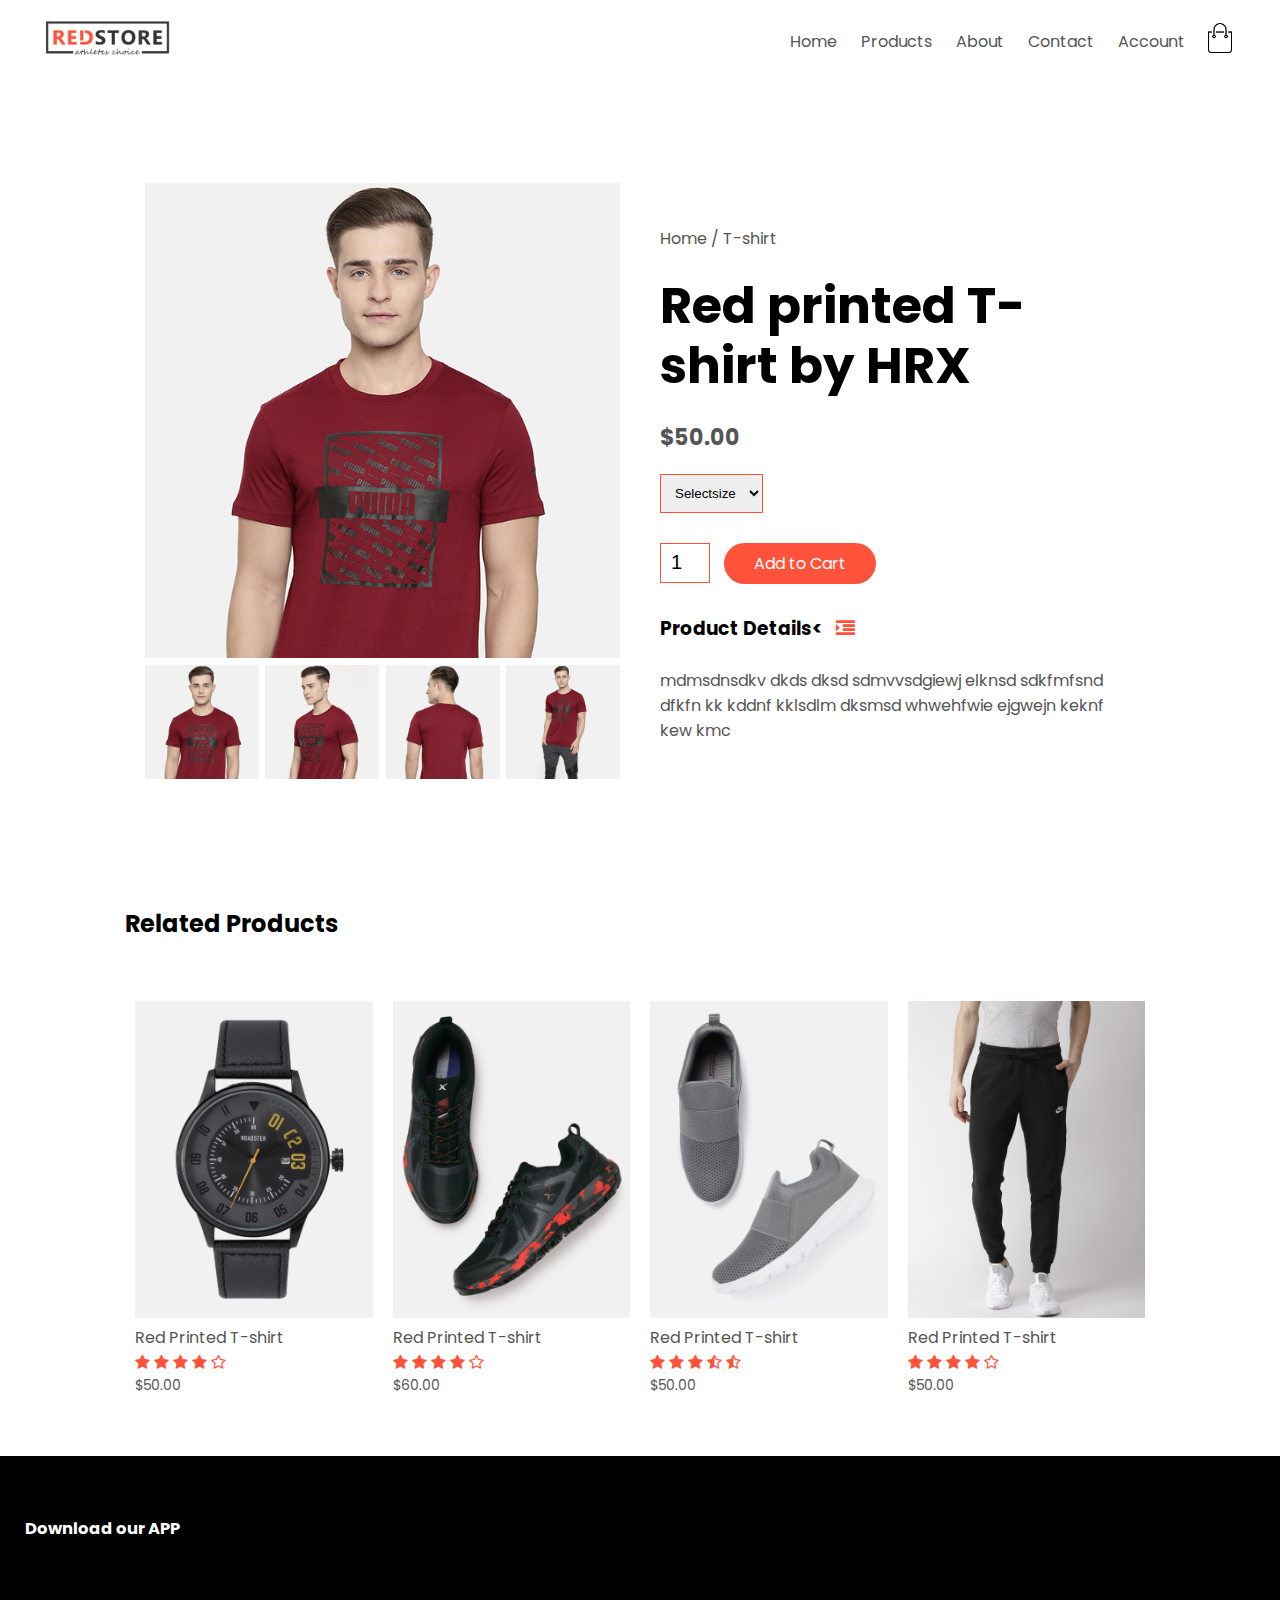
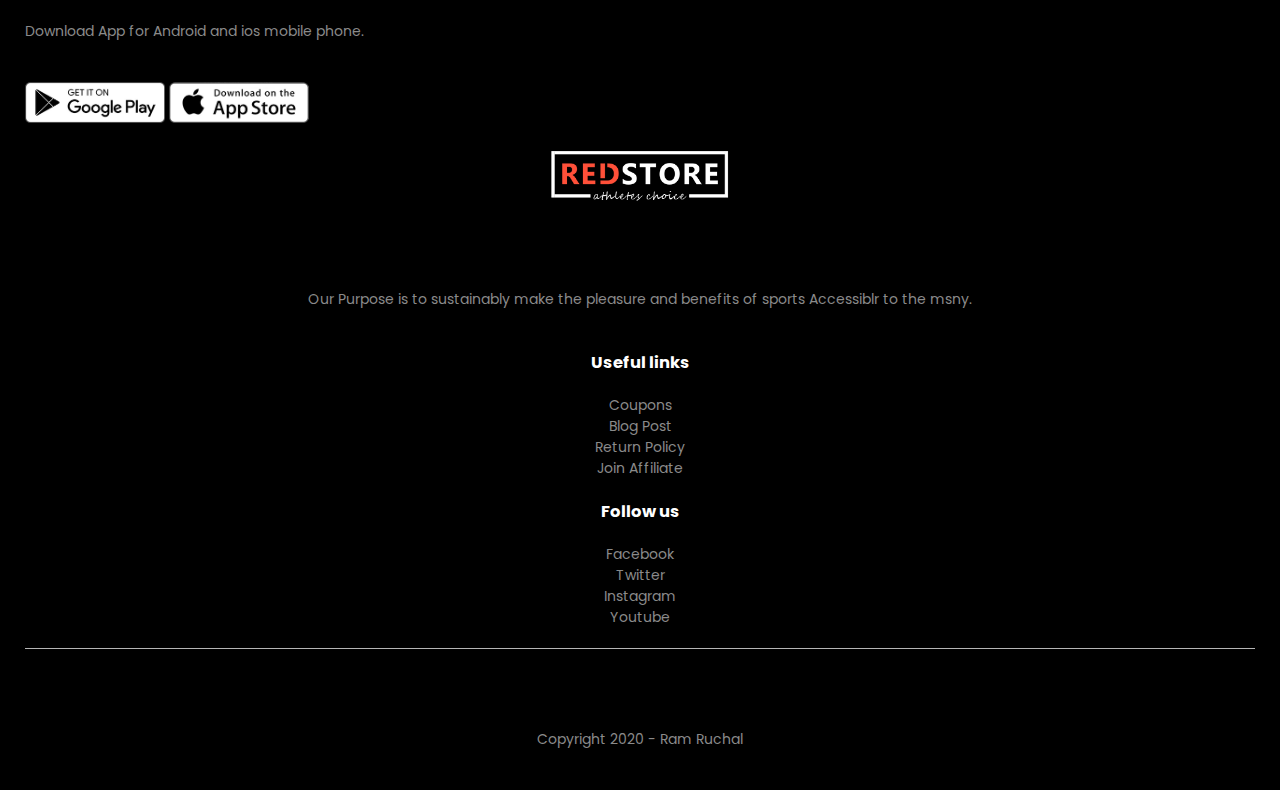
<file: productdetial.html>
<!DOCTYPE html>
<html>
<head>
	<meta charset="utf-8">
	<title>All Products || Ecommerce</title>
	<link rel="stylesheet" href="style.css">
	<link rel="preconnect" href="https://fonts.gstatic.com">
    <link href="https://fonts.googleapis.com/css2?family=Poppins:wght@300;400;500;600;700&display=swap" rel="stylesheet">
    <link rel="stylesheet"   href="https://stackpath.bootstrapcdn.com/font-awesome/4.7.0/css/font-awesome.min.css">
</head>
<body>
	
	<div class="container">
		<div class="navbar">
		    <div class="logo">
			    <a href="index.html"><img src="images/logo.png" width="125px"></a>
		</div>
		    <nav>
			    <ul id="Menuitems">
				    <li><a href="index.html">Home</a></li>
				    <li><a href="product.html">Products</a></li>
				    <li><a href="#">About</a></li>
				    <li><a href="#">Contact</a></li>
				    <li><a href="account.html">Account</a></li>
			    </ul>
		    </nav>
		    <a href="cart.html"><img src="images/cart.png" width="30px" height="30px"></a>
		    <img src="images/menu.png" class="menu-icon" onclick="menutoggle()">
	    </div>
	    

	</div>
<!----------- single products details-------------->
<div class="small-container single-product">
	<div class="row">
		<div class="col-2">
			<img src="images/gallery-1.jpg" width="100%" id="ProductImg">
			<div class="small-img-row">
			    <div class="small-img-col">
				    <img src="images/gallery-1.jpg" width="100%" class="small-img">
			    </div> 
			    <div class="small-img-col">
				    <img src="images/gallery-2.jpg" width="100%" class="small-img">
			    </div>
			    <div class="small-img-col">
				    <img src="images/gallery-3.jpg" width="100%" class="small-img">
			    </div>
			    <div class="small-img-col">
				    <img src="images/gallery-4.jpg" width="100%" class="small-img">
			    </div>
			</div>
		</div>
		<div class="col-2">
			<p>Home / T-shirt</p>
			<h1>Red printed T-shirt by HRX</h1>
			<h4>$50.00</h4>
			<select>
				<option>Selectsize</option>
				<option>XXL</option>
				<option>XL</option>
				<option>Large</option>
				<option>medium</option>
				<option>small</option>

			</select>
			<input type="number" value="1">
			<a href="cart.html" class="btn">Add to Cart</a>
            <h3>Product Details< <i class="fa fa-indent"></i></h3><br>
            <p>mdmsdnsdkv dkds dksd sdmvvsdgiewj elknsd sdkfmfsnd dfkfn kk kddnf kklsdlm dksmsd whwehfwie ejgwejn keknf kew kmc</p>
		</div>
	</div>
</div>	
<!----------------tittle--------------->
<div class="small-container">
	<div class="row row-2">
		<h2>Related Products</h2> 
	</div>
	
</div>
<!--------------Product---------------->
    <div class="small-container">
       	<div class="row">
    		<div class="col-4">
    			<img src="images/product-9.jpg">
    			<h4>Red Printed T-shirt</h4>
    			<div class="ratings">
    				<i class="fa fa-star"></i>
    				<i class="fa fa-star"></i>
    				<i class="fa fa-star"></i>
    				<i class="fa fa-star"></i>
    				<i class="fa fa-star-o"></i>


    			</div>
    			<p>$50.00</p>
    	</div>
    		<div class="col-4">
    			<img src="images/product-10.jpg">
    			<h4>Red Printed T-shirt</h4>
    			<div class="ratings">
    				<i class="fa fa-star"></i>
    				<i class="fa fa-star"></i>
    				<i class="fa fa-star"></i>
    				<i class="fa fa-star"></i>
    				<i class="fa fa-star-o"></i>


    			</div>
    			<p>$60.00</p>
    		</div>
    		<div class="col-4">
    			<img src="images/product-11.jpg">
    			<h4>Red Printed T-shirt</h4>
    			<div class="ratings">
    				<i class="fa fa-star"></i>
    				<i class="fa fa-star"></i>
    				<i class="fa fa-star"></i>
    				<i class="fa fa-star-half-o"></i>
    				<i class="fa fa-star-half-o"></i>


    			</div>
    			<p>$50.00</p>
    		</div>
    		<div class="col-4">
    			<img src="images/product-12.jpg">
    			<h4>Red Printed T-shirt</h4>
    			<div class="ratings">
    				<i class="fa fa-star"></i>
    				<i class="fa fa-star"></i>
    				<i class="fa fa-star"></i>
    				<i class="fa fa-star"></i>
    				<i class="fa fa-star-o"></i>


    			</div>
    			<p>$50.00</p>
    		</div>
    		
    	</div>
    	
    	</div>

<!----------------footer ----------------->    
    <div class="footer">
    	<div class="container">
    		<div class="row-o">
    			<div class="footer-col-1">
    				<h3>Download our APP</h3>
    				<p>Download App for Android and ios mobile phone.</p>
    				<div class="app-logo">
    					<img src="images/play-store.png">
    					<img src="images/app-store.png">
    				</div>
    			</div>
    			<div class="footer-col-2">
    				<img src="images/logo-white.png">
    				<p>Our Purpose is to sustainably make the pleasure and benefits of sports Accessiblr to the msny.</p>
    			</div>
    			<div class="footer-col-3">
    				<h3>Useful links</h3>
    				<ul>
    					<li>Coupons</li>
    					<li>Blog Post</li>
    					<li>Return Policy</li>
    					<li>Join Affiliate</li>
    				</ul>
    			</div>
    			<div class="footer-col-4">
    				<h3>Follow us</h3>
    				<ul>
    					<li>Facebook</li>
    					<li>Twitter</li>
    					<li>Instagram</li>
    					<li>Youtube</li>
    				</ul>
    			</div>

    		</div>
    		<hr>
    		<p class="copyright">Copyright 2020 - Ram Ruchal </p>
    	</div>
    </div>
    <!-----------js for toggle menu-------------->
    <script>
    	var Menuitems =document.getElementById("Menuitems");
    	Menuitems.style.maxHeight = "0px";
        function menutoggle(){
        	if(Menuitems.style.maxHeight == "0px")
        	{
        		Menuitems.style.maxHeight = "200px";
        	}
        	else
        	{
        		Menuitems.style.maxHeight = "0px"
        	}
        }
    </script>
   <!--------------js for product gallery-------------->
   <script>
   	   var ProductImg = document.getElementById("ProductImg");
   	   var SmallImg = document.getElementByClassName("small-img");

   	   SmallImg[0].onclick = function()
   	   {
           	  ProductImg.scr = SmallImg[0].scr; 
   	   }
   	   SmallImg[1].onclick = function()
   	   {
           	  ProductImg.scr = SmallImg[1].scr; 
   	   }
   	   SmallImg[2].onclick = function()
   	   {
           	  ProductImg.scr = SmallImg[2].scr; 
   	   }
   	   SmallImg[3].onclick = function()
   	   {
           	  ProductImg.scr = SmallImg[3].scr; 
   	   }
	</script>
</body>
</html>
</file>
<file: style.css>
*{
	margin: 0;
	padding: 0;
	
	box-sizing: border-box;
}
body{
	font-family: 'Poppins', sans-serif;
}
.navbar{
	display: flex;
	align-items: center;
	padding: 20px;
}
nav{
	flex: 1;
	text-align: right;
}
nav ul{
	display: inline-block;
	list-style-type: none;

}
nav ul li{
	display: inline-block;
	margin-right: 20px;
}
a{
	text-decoration: none;
	color: #555;
}
p{
	color: #555;
}
.container{
	max-width: 1300px;
	margin: auto;
	padding-left: 25px;
	padding-right: 25px;
}
.row{
	display: inline-flex;
	align-items: center;
	flex-wrap: wrap;
	justify-content: space-around;
	
}
.col-2{
	flex-basis: 50%;
	min-width: 300px;
}
.col-2 img{
	max-width: 100%;
	padding: 50px 0;
}
.col-2 h1{
	font-size: 50px;
	line-height: 60px;
	margin: 25px 0;
}
.btn{
	display: inline-block;
	background: #ff523b;
	color: #fff;
	padding: 8px 30px;
	margin: 30px 0;
	border-radius: 30px;
	transition: background 0.5s;
}
.btn:hover{
   	background: #563434;
}

.header{
	background: radial-gradient(#fff,#ffd6d6);
}
.header .row{
    margin-top: 70px;
}
.categories{
	margin: 70px 0;
}
.col-3{
	flex-basis: 30%;
	min-width: 250px;
	margin-bottom: 30px;
}
.col-3 img{
	width: 100%;
}
.small-container{
	max-width: 1080px;
	margin: auto;
	padding-left: 25px;
	padding-right: 25px;
}
.col-4{
	flex-basis: 25%;
	padding: 10px;
	min-width: 200px;
	margin-bottom: 50px;
	transition: 0.5s;
}
.col-4 img{
	width: 100%;
}
.title{
	margin: 0 auto 80px;
	text-align: center;
	position: relative;
	line-height: 60px;
	color: #555;
}
.title::after{
	content: '';
	background: #ff523b;
	width: 80px;
	height: 5px;
	border-radius: 5px;
	position: absolute;
	bottom: 0;
	left: 50%;
	transform: translateX(-50%);
}
h4{
	color: #555;
	font-weight: normal;

}
.col-4 p{
    font-size: 14px;
}
.ratings .fa{
	color: #ff523b;
}
.col-4:hover{
	transform: translateY(-5px);
}
.offer{
	background: radial-gradient(#fff,#ffd6d6);
	margin-top: 80px;
	padding: 30px 0;
}
.col-2 .offer img{
	padding: 50px;
}
small{
	color: #555;
}
/*----------------testimonial--------------*/
.testimonial{
	padding-top: 100px;
}
.testimonial .col-3{
	text-align: center;
	padding: 40px 20px;
	box-shadow: 0 0 20px 0px rgba(0, 0, 0, 0.1);
	cursor: pointer;
	transition: transform 0.5s;
}
.testimonial .col-3 img{
	width: 50px;
	margin-top: 20px;
	border-radius: 50%;

}
.testimonial .col-3:hover{
	transform: translateY(-10px);
}
.fa.fa-quote-left{
	font-size: 34px;
	color: #ff523b;

}
.col-3 p{
	font-size: 12px;
	margin: 12px;
	color: #777;
}
.testimonial .col-3 h3{
	font-weight: 600;
	color: #555;
	font-size: 16px;
}
/*---------brands----------*/
.brands{
	margin: 100px auto;
}
.col-5{
	width: 160px;
}
.col-5 img{
	width: 100%;
	cursor: pointer;
	filter: grayscale(100%);
}
.col-5 img:hover{
   filter: grayscale(0);
}
/*-------------footer-----------*/
.footer{
	background: #000;
	color: #8a8a8a;
	font-size: 14px;
	padding: 60px 0 20px;
	width: 100%;

}
.footer p{
	color: #8a8a8a;
    padding: 60px 0 20px;

}
.footer h3{
	color: #fff;
	margin-bottom: 20px;
}
.footer-col-1, .footer-col-2, .footer-col-3, .footer-col-4{
	min-width: 250px;
	margin-bottom: 20px;
}
.footer-col-1{
	flex-basis: 30%;
}
.footer-col-2{
	flex: 1;
	text-align: center;
}
.footer-col-2 img{
	width: 180px;
	margin-bottom: 20px;
}
.footer-col-3, .footer-col-4{
    flex-basis: 12%;
    text-align: center;
}
ul{
	list-style-type: none;
}
.app-logo{
	margin-top: 20px;

}
.app-logo img{
	width: 140px;
}
.footer hr{
	border: none;
	background: #b5b5b5;
	height: 1px;
	margin: 20px 0;
}
.copyright{
	text-align: center;
}
.menu-icon{
	width: 28px;
	margin-left: 20px;
	display: none;

}
/*---------all products-----------*/
.row-2
{
	justify-content: space-around;
	margin: 100px auto 50px;
}
select{
	border: 1px solid #ff523b;
	padding: 5px;
}
select:focus{
	outline: none;
}
select:focus{
	outline: none;
}
.page-btn{
	margin: 0 auto 80px;
}
.page-btn span{
	display: inline-block;
	border: 1px solid #ff523b;
	margin-left: 10px;
	width: 40px;
	height: 40px;
	text-align: center;
	line-height: 40px;
	cursor: pointer;
}
.page-btn span:hover{
	background: #ff523b;
}
/* ----- single productdetails------- */

.single-product{
	margin-top: 80px;

}
.single-product .col-2 img{
	padding: 0;

}
.single-product .col-2{
	padding: 20px;
}
.single-product h4{
	margin: 20px 0;
	font-size: 22px;
	font-weight: bold;

}
.single-product select{
	display: block;
	padding: 10px;
	margin-top: 20px;
}
.single-product input{
	width: 50px;
	height: 40px;
	padding-left: 10px;
	font-size: 20px;
	margin-right: 10px;
	border: 1px solid #ff523b;
}
input:focus{
	outline: none;
}
.single-product .fa{
	color: #ff523b;
	margin-left: 10px;
}
.small-img-row{
	display: inline-flex;
	justify-content: space-between;
}
.small-img-col{
	flex-basis: 24%;
	cursor: pointer;
}
/*----cart items details-----*/
.cart-page{
	margin: 80px auto;

}
table{
	width: 100%;
	border-collapse: collapse;
}
.cart-info{
	display: flex;
	flex-wrap: wrap;

}
th{
	text-align: left;
	padding: 5px;
	color: #fff;
	background: #ff523b;
	font-weight: normal;
}
td{
	padding: 10px 5px;

}
td input{
	width: 40px;
	height: 30px;
	padding: 5px;
}
td a{
	color: #ff523b;
	font-size: 12px;
}
td img{
	width: 80px;
	height: 80px;
	margin-right: 10px;
}
.total-price{
	display: flex;
	justify-content: flex-end;
}
.total-price table{
	border-top: 3px solid #ff523b;
	width: 100%;
	max-width: 400px;
}
td:last-child{
	text-align: right;

}
th:last-child{
	text-align: right;
}
/*---account page----*/
.account-page{
	padding: 50px 0;
	background: radial-gradient(#fff,#ffd6d6);
}
.form-container{
	background: #fff;
	width: 300px;
	height: 400px;
	position: relative;
	text-align: center;
	padding: 20px 0;
	margin: auto;
	box-shadow: 0 0 20px 0px rgba(0, 0, 0, 0.1);
	overflow: hidden;
}
.form-container span{
	font-weight: bold;
	padding: 0 10px;
	color: #555;
	cursor: pointer;
	width: 100px;
	display: inline-block;
}
.form-btn{
	display: inline-block;

}
.form-container form{
	max-width: 300px;
	padding: 0 20px;
	position: absolute;
	top: 130px;
	transition: transform 1s;
}
form input{
	width: 100%;
	height: 30px;
	margin: 10px 0;
	padsding: 0 10px;
	border: 1px solid #ccc;
}
form.btn{
	width: 100%;
	border: none;
	cursor: pointer;
	margin: 10px 0;
}
form .btn:focus{
	outline: none;
}
#LoginForm{
	left: -300px;

}
#RegForm{
	left: 0;
}
form a{
	font-size: 12px;

}
#Indicator{
	width: 100px;
	border: none;
	background: #ff523b;
	height: 3px;
	margin-top: 8px;
	transform: translateX(100px);
	transition: transform 1s;
}
</file>
